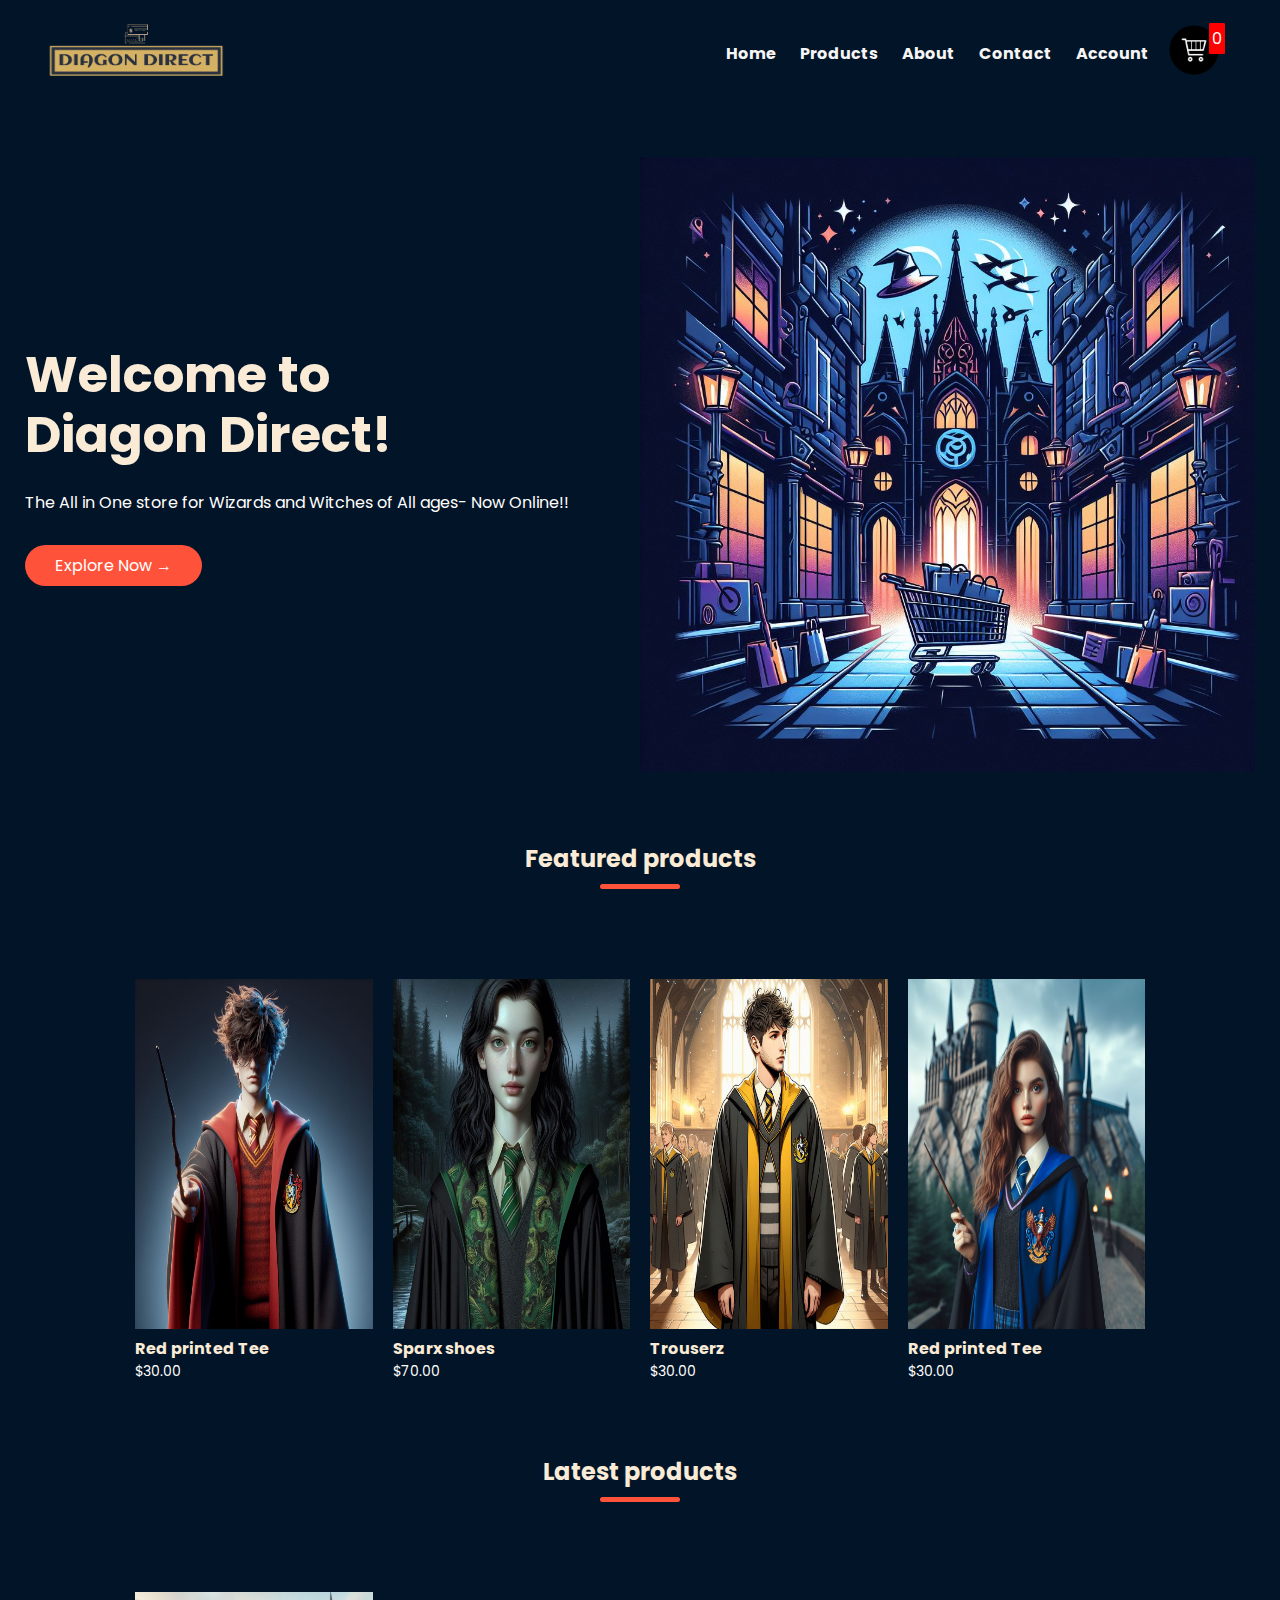
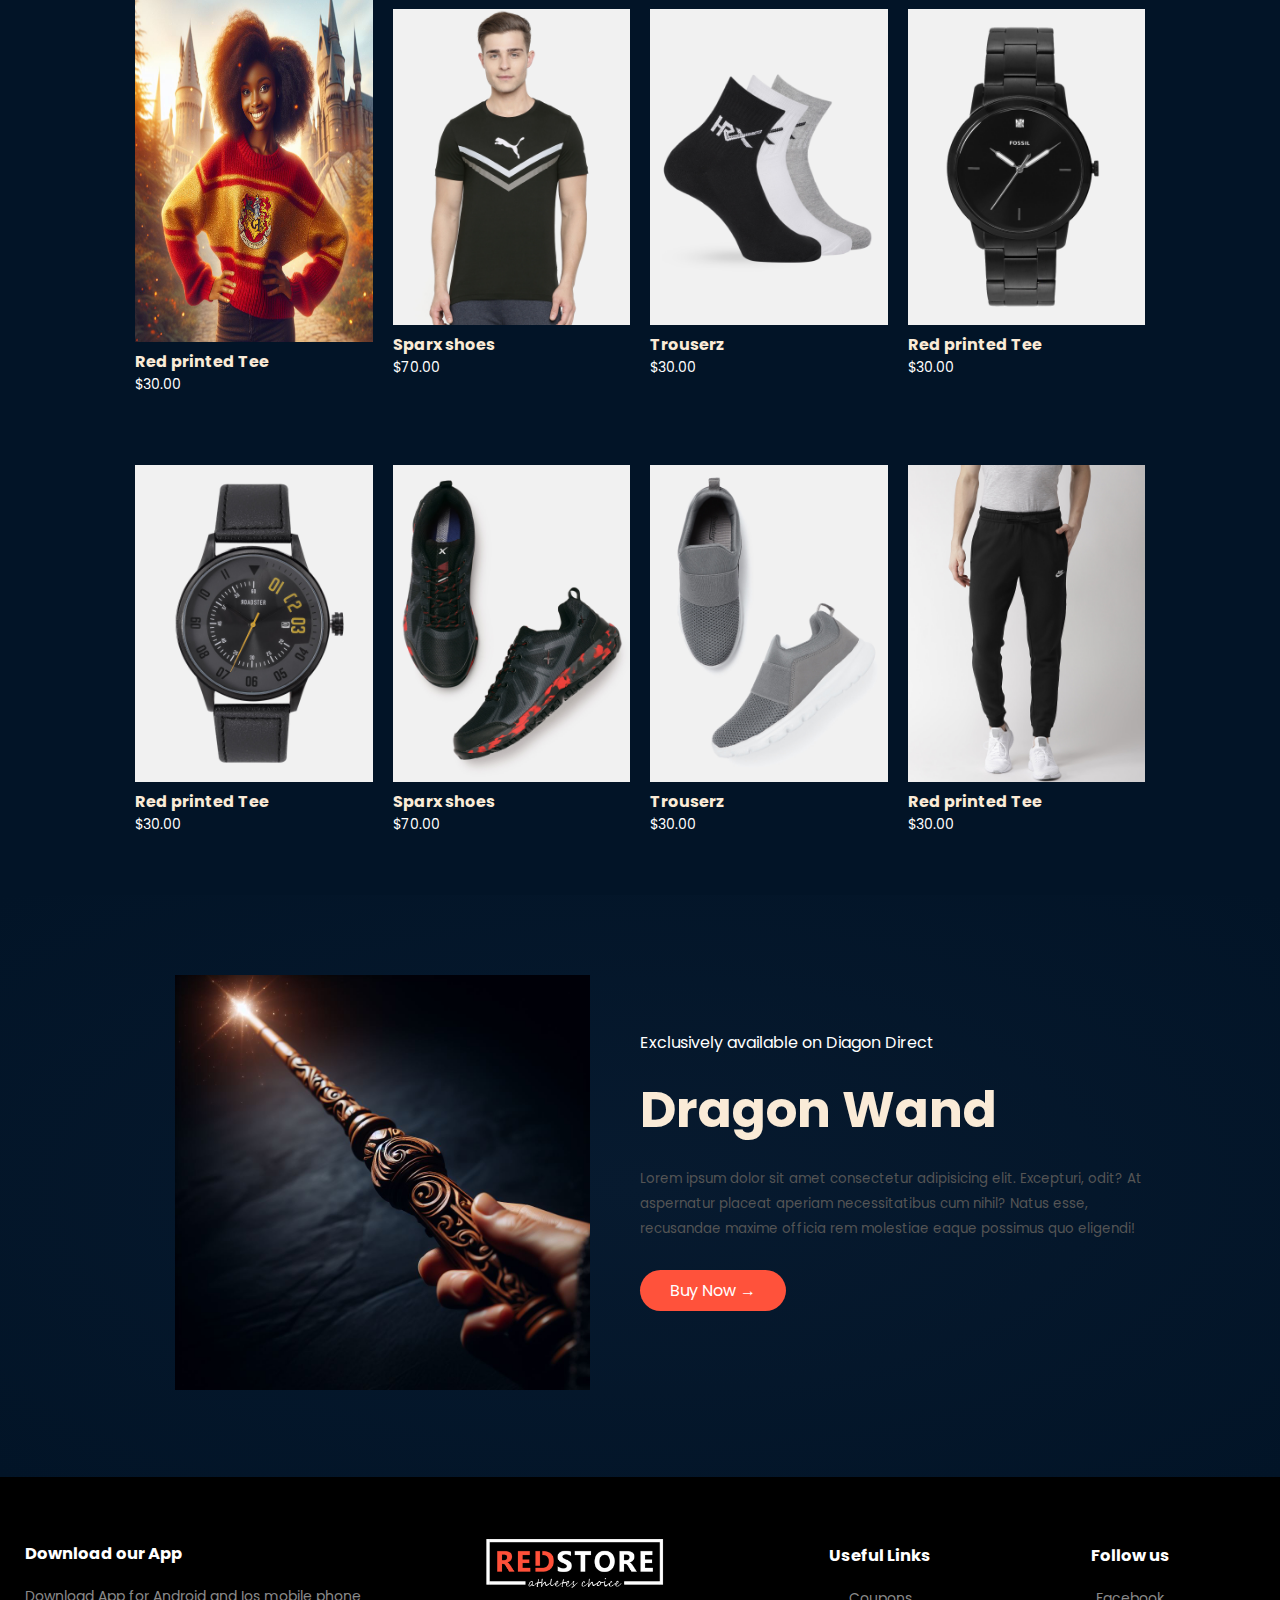
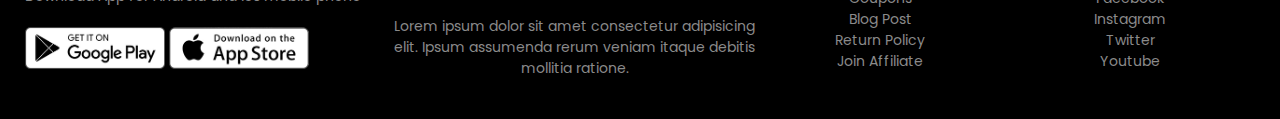
<file: index.html>
<!DOCTYPE html>
<html lang="en">
<head>
    <meta charset="UTF-8">
    <meta name="viewport" content="width=device-width, initial-scale=1.0">
    <title>Ecommerce website Designt</title>
    <link rel="stylesheet" href="style.css">
    <link rel="preconnect" href="https://fonts.googleapis.com">
    <link rel="preconnect" href="https://fonts.gstatic.com" crossorigin>
    <link href="https://fonts.googleapis.com/css2?family=Poppins:wght@300;400;500;600;700&display=swap" rel="stylesheet">
    <link rel="stylesheet" href="https://cdnjs.cloudflare.com/ajax/libs/font-awesome/6.5.1/css/all.min.css" integrity="sha512-DTOQO9RWCH3ppGqcWaEA1BIZOC6xxalwEsw9c2QQeAIftl+Vegovlnee1c9QX4TctnWMn13TZye+giMm8e2LwA==" crossorigin="anonymous" referrerpolicy="no-referrer" />
</head>
<body>
    <div class="header">
        <div class="container">
            <div class="navbar">
                <div class="logo">
                    <a href="index.html"><img src="logo-color.png" alt="" width="180px" height="60px"></a>
                </div>
                <nav>
                    <ul id="MenuItems" class="opener">
                        <li><a href="index.html">Home</a></li>
                        <li><a href="products.html">Products</a></li>
                        <li><a href="About">About</a></li>
                        <li><a href="Contact">Contact</a></li>
                        <li><a href="account.html">Account</a></li>
                    </ul>
                </nav>
                <a href="cart.html"><div class="cart"><img src="cart.png" width="50px" height="50px"></div></a>
                <div id="cartAmount" class="cartAmount">0</div>
                <img src="menu.png" class="menu-icon" onclick="menutoggle()">
            </div>
            <div class="row">
                <div class="col-2">
                     <h1>Welcome to<br>Diagon Direct!</h1>
                     <p>The All in One store for Wizards and Witches of All ages- Now Online!!</p>
                     <a href="products.html" class="button">Explore Now &#8594;</a>
                </div>
                <div class="col-2">
                    <img src="1.jpeg" >
                </div>
            </div>
        </div>
    </div>
     
    <!--featured categories-->
      <!--<div class="categories">
        <div class="small-container">
            <div class="row">
                <div class="col3">
                    <img src="category-1.jpg" alt="">
                </div>
                <div class="col3">
                    <img src="category-2.jpg" alt="">
                </div>
                <div class="col3">
                    <img src="category-3.jpg" alt="">
                </div>
            </div>
        </div>
      </div>-->
    
      <!--Featured products -->
      <div class="featured">
        <div class="small-container">
            <div class="title">
                <h2>Featured products</h2>
            </div>
            <div class="row">
                <div class="col4">
                    <img src="product-1.jpeg" alt="" height="350px">
                    <h4>Red printed Tee</h4>
                    <div class="rating">
                        <i class="fa-solid fa-star"></i>
                        <i class="fa-solid fa-star"></i>
                        <i class="fa-solid fa-star"></i>
                        <i class="fa-solid fa-star"></i>
                        <i class="fa-regular fa-star"></i>
                    </div>
                    <p>$30.00</p>
                </div>
                <div class="col4">
                    <img src="product-2.jpeg" alt="" height="350px">
                    <h4>Sparx shoes</h4>
                    <div class="rating">
                        <i class="fa-solid fa-star"></i>
                        <i class="fa-solid fa-star"></i>
                        <i class="fa-solid fa-star"></i>
                        <i class="fa-solid fa-star"></i>
                        <i class="fa-regular fa-star"></i>
                    </div>
                    <p>$70.00</p>
                </div>
                <div class="col4">
                    <img src="product-3.jpeg" alt="" height="350px">
                    <h4>Trouserz</h4>
                    <div class="rating">
                        <i class="fa-solid fa-star"></i>
                        <i class="fa-solid fa-star"></i>
                        <i class="fa-solid fa-star"></i>
                        <i class="fa-solid fa-star"></i>
                        <i class="fa-regular fa-star"></i>
                    </div>
                    <p>$30.00</p>
                </div>
                <div class="col4">
                    <img src="product-4.jpeg" height="350px">
                    <h4>Red printed Tee</h4>
                    <div class="rating">
                        <i class="fa-solid fa-star"></i>
                        <i class="fa-solid fa-star"></i>
                        <i class="fa-solid fa-star"></i>
                        <i class="fa-solid fa-star"></i>
                        <i class="fa-regular fa-star"></i>
                    </div>
                    <p>$30.00</p>
                </div>
            </div>
            <!--Latest products-->
            <div class="title">
                <h2>Latest products</h2>
            </div>
            <div class="row">
                <div class="col4">
                    <img src="product-5.jpeg" alt="" height="350px">
                    <h4>Red printed Tee</h4>
                    <div class="rating">
                        <i class="fa-solid fa-star"></i>
                        <i class="fa-solid fa-star"></i>
                        <i class="fa-solid fa-star"></i>
                        <i class="fa-solid fa-star"></i>
                        <i class="fa-regular fa-star"></i>
                    </div>
                    <p>$30.00</p>
                </div>
                <div class="col4">
                    <img src="product-6.jpg" alt="">
                    <h4>Sparx shoes</h4>
                    <div class="rating">
                        <i class="fa-solid fa-star"></i>
                        <i class="fa-solid fa-star"></i>
                        <i class="fa-solid fa-star"></i>
                        <i class="fa-solid fa-star"></i>
                        <i class="fa-regular fa-star"></i>
                    </div>
                    <p>$70.00</p>
                </div>
                <div class="col4">
                    <img src="product-7.jpg" alt="">
                    <h4>Trouserz</h4>
                    <div class="rating">
                        <i class="fa-solid fa-star"></i>
                        <i class="fa-solid fa-star"></i>
                        <i class="fa-solid fa-star"></i>
                        <i class="fa-solid fa-star"></i>
                        <i class="fa-regular fa-star"></i>
                    </div>
                    <p>$30.00</p>
                </div>
                <div class="col4">
                    <img src="product-8.jpg">
                    <h4>Red printed Tee</h4>
                    <div class="rating">
                        <i class="fa-solid fa-star"></i>
                        <i class="fa-solid fa-star"></i>
                        <i class="fa-solid fa-star"></i>
                        <i class="fa-solid fa-star"></i>
                        <i class="fa-regular fa-star"></i>
                    </div>
                    <p>$30.00</p>
                </div>
            </div>
            <div class="row">
                <div class="col4">
                    <img src="product-9.jpg" alt="">
                    <h4>Red printed Tee</h4>
                    <div class="rating">
                        <i class="fa-solid fa-star"></i>
                        <i class="fa-solid fa-star"></i>
                        <i class="fa-solid fa-star"></i>
                        <i class="fa-solid fa-star"></i>
                        <i class="fa-regular fa-star"></i>
                    </div>
                    <p>$30.00</p>
                </div>
                <div class="col4">
                    <img src="product-10.jpg" alt="">
                    <h4>Sparx shoes</h4>
                    <div class="rating">
                        <i class="fa-solid fa-star"></i>
                        <i class="fa-solid fa-star"></i>
                        <i class="fa-solid fa-star"></i>
                        <i class="fa-solid fa-star"></i>
                        <i class="fa-regular fa-star"></i>
                    </div>
                    <p>$70.00</p>
                </div>
                <div class="col4">
                    <img src="product-11.jpg" alt="">
                    <h4>Trouserz</h4>
                    <div class="rating">
                        <i class="fa-solid fa-star"></i>
                        <i class="fa-solid fa-star"></i>
                        <i class="fa-solid fa-star"></i>
                        <i class="fa-solid fa-star"></i>
                        <i class="fa-regular fa-star"></i>
                    </div>
                    <p>$30.00</p>
                </div>
                <div class="col4">
                    <img src="product-12.jpg">
                    <h4>Red printed Tee</h4>
                    <div class="rating">
                        <i class="fa-solid fa-star"></i>
                        <i class="fa-solid fa-star"></i>
                        <i class="fa-solid fa-star"></i>
                        <i class="fa-solid fa-star"></i>
                        <i class="fa-regular fa-star"></i>
                    </div>
                    <p>$30.00</p>
                </div>
            </div>
          </div>
      </div>
      

      <!--offer-->
      <div class="offer">
        <div class="small-container">
            <div class="row">
                <div class="col-2">
                    <img src="featured-product.jpeg" alt="" class="offer-img">
                </div>
                <div class="col-2">
                    <p>Exclusively available on Diagon Direct</p>
                    <h1>Dragon Wand</h1>
                    <small>Lorem ipsum dolor sit amet consectetur adipisicing elit. Excepturi, odit? At aspernatur placeat aperiam necessitatibus cum nihil? Natus esse, recusandae maxime officia rem molestiae eaque possimus quo eligendi!</small>
                    <a href="" class="button">Buy Now &#8594;</a>
                </div>

            </div>
        </div>
      </div>

<!--Testimonials

<div class="testimonial">
    <div class="small-container">
        <div class="row">
            <div class="col3">
                <i class="fa-solid fa-quote-left"></i>
                <p>Lorem ipsum dolor sit amet consectetur adipisicing elit. Numquam quae sint dolore rerum commodi iusto, sapiente ratione maxime doloribus enim illo incidunt.</p>
                <div class="rating">
                    <i class="fa-solid fa-star"></i>
                    <i class="fa-solid fa-star"></i>
                    <i class="fa-solid fa-star"></i>
                    <i class="fa-solid fa-star"></i>
                    <i class="fa-regular fa-star"></i>
                </div>
                <img src="user-1.png" alt="">
                <h3>Sean Parker</h3>
            </div>
            

            <div class="col3">
                <i class="fa-solid fa-quote-left"></i>
                <p>Lorem ipsum dolor sit amet consectetur adipisicing elit. Numquam quae sint dolore rerum commodi iusto, sapiente ratione maxime doloribus enim illo incidunt.</p>
                <div class="rating">
                <i class="fa-solid fa-star"></i>
                <i class="fa-solid fa-star"></i>
                <i class="fa-solid fa-star"></i>
                <i class="fa-solid fa-star"></i>
                <i class="fa-regular fa-star"></i>
            </div>
            <img src="user-2.png" alt="">
            <h3>Sean Parker</h3>
            </div>
            

            <div class="col3">
                <i class="fa-solid fa-quote-left"></i>
                <p>Lorem ipsum dolor sit amet consectetur adipisicing elit. Numquam quae sint dolore rerum commodi iusto, sapiente ratione maxime doloribus enim illo incidunt.</p>
                <div class="rating">
                    <i class="fa-solid fa-star"></i>
                    <i class="fa-solid fa-star"></i>
                    <i class="fa-solid fa-star"></i>
                    <i class="fa-solid fa-star"></i>
                    <i class="fa-regular fa-star"></i>
                </div>
                <img src="user-3.png" alt="">
                <h3>Sean Parker</h3>
            </div>
            
        </div>
    </div>
  </div>

-->
      
      <!--Website Footer-->
      <div class="footer">
        <div class="container">
            <div class="row">
                <div class="footer-col-1">
                    <h3>Download our App</h3>
                    <p>Download App for Android and Ios mobile phone</p>
                    <div class="app-logo">
                        <img src="play-store.png" alt="">
                        <img src="app-store.png" alt="">
                    </div>
                </div>
                <div class="footer-col-2">
                    <img src="logo-white.png" alt="">
                    <p>Lorem ipsum dolor sit amet consectetur adipisicing elit. Ipsum assumenda rerum veniam itaque debitis mollitia ratione.</p>
                </div>
                <div class="footer-col-3">
                    <h3>Useful Links</h3>
                    <ul>
                        <li>Coupons</li>
                        <li>Blog Post</li>
                        <li>Return Policy</li>
                        <li>Join Affiliate</li>
                    </ul>
                </div>
                <div class="footer-col-4">
                    <h3>Follow us</h3>
                    <ul>
                        <li>Facebook</li>
                        <li>Instagram</li>
                        <li>Twitter</li>
                        <li>Youtube</li>
                    </ul>
                </div>
            </div>
        </div>
      </div>


      <!--Js for toggle menu-->
      <script>
        var MenuItems=document.getElementById("MenuItems");

        MenuItems.style.maxHeight ="0px";

        function menutoggle(){
            if( MenuItems.style.maxHeight =="0px")
            {
                MenuItems.style.maxHeight ="200px";
            }
            else{
                MenuItems.style.maxHeight ="0px";
            }
        }
      </script>
</body>
</html>
</file>
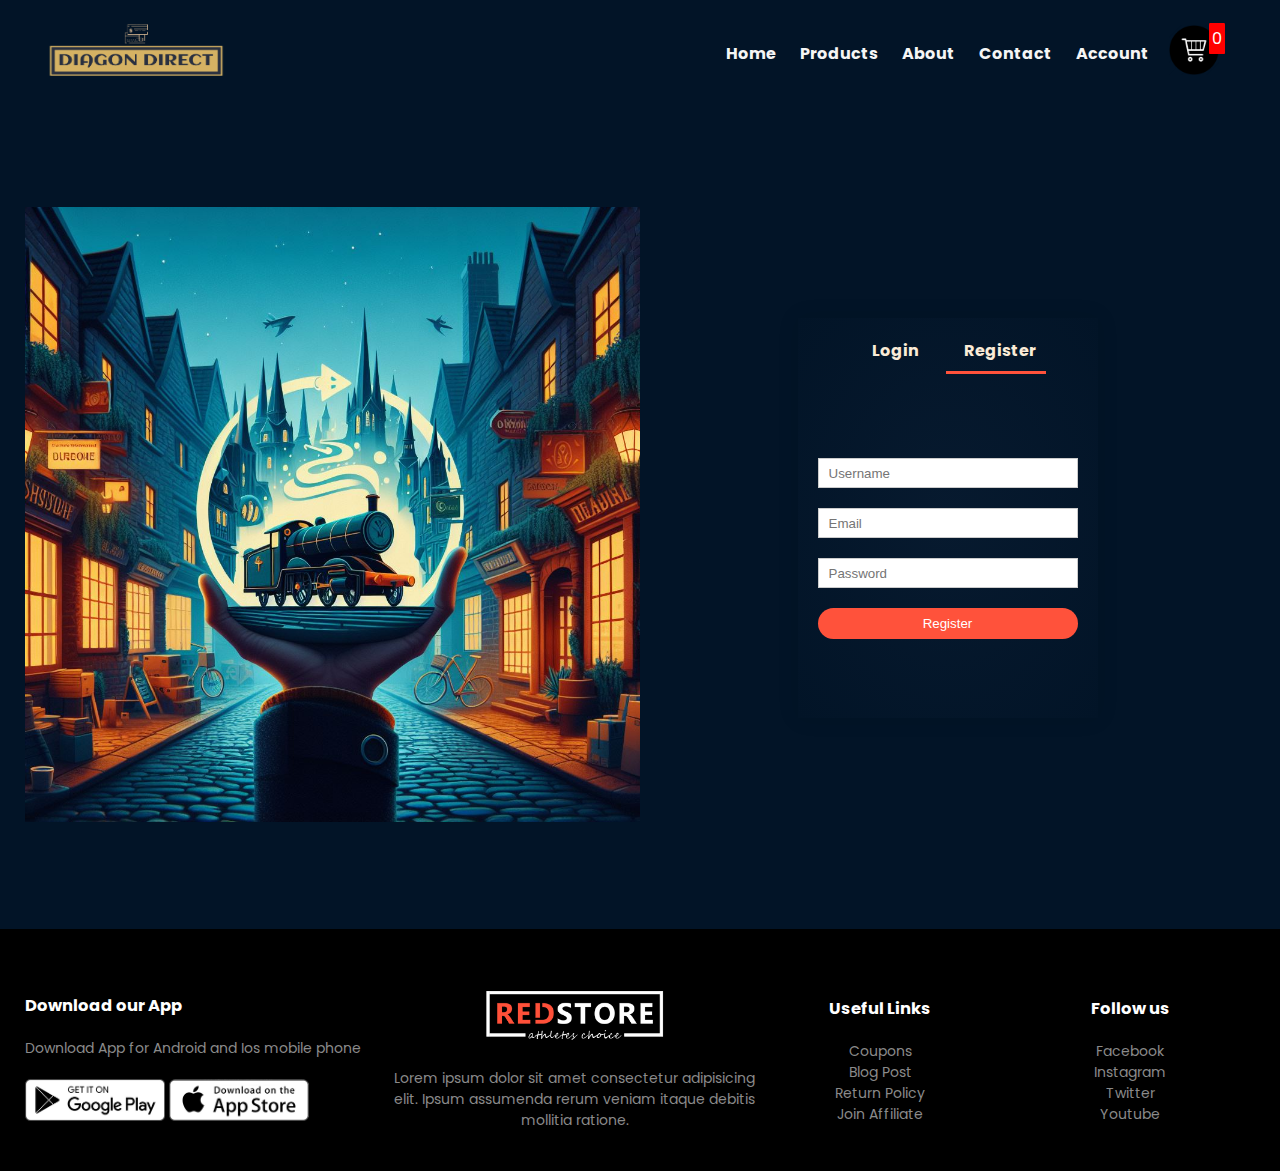
<file: account.html>
<!DOCTYPE html>
<html lang="en">
<head>
    <meta charset="UTF-8">
    <meta name="viewport" content="width=device-width, initial-scale=1.0">
    <title>All products</title>
    <link rel="stylesheet" href="style.css">
    <link rel="preconnect" href="https://fonts.googleapis.com">
    <link rel="preconnect" href="https://fonts.gstatic.com" crossorigin>
    <link href="https://fonts.googleapis.com/css2?family=Poppins:wght@300;400;500;600;700&display=swap" rel="stylesheet">
    <link rel="stylesheet" href="https://cdnjs.cloudflare.com/ajax/libs/font-awesome/6.5.1/css/all.min.css" integrity="sha512-DTOQO9RWCH3ppGqcWaEA1BIZOC6xxalwEsw9c2QQeAIftl+Vegovlnee1c9QX4TctnWMn13TZye+giMm8e2LwA==" crossorigin="anonymous" referrerpolicy="no-referrer" />
</head>
<body>
        <div class="container">
            <div class="navbar">
                <div class="logo">
                    <a href="index.html"><img src="logo-color.png" alt="" width="180px" height="60px"></a>
                </div>
                <nav>
                    <ul id="MenuItems" class="opener">
                        <li><a href="index.html">Home</a></li>
                        <li><a href="products.html">Products</a></li>
                        <li><a href="About">About</a></li>
                        <li><a href="Contact">Contact</a></li>
                        <li><a href="account.html">Account</a></li>
                    </ul>
                </nav>
                <a href="cart.html"><div class="cart"><img src="cart.png" width="50px" height="50px"></div></a>
                <div id="cartAmount" class="cartAmount">0</div>
                <img src="menu.png" class="menu-icon" onclick="menutoggle()">
            </div>
            
        </div>


        <!--account page-->
    <div class="account-page">
        <div class="container">
            <div class="row">
                <div class="col-2">
                    <img src="2.jpeg" alt="" width="100%">
                </div>
                <div class="col-2">
                    <div class="form-container">
                        <div class="form-button">
                            <span onclick="login()">Login</span>
                            <span onclick="register()">Register</span>
                            <hr id="indicator">
                        </div>
                        <form id="LoginForm">
                            <input type="text" placeholder="Username">
                            
                            <input type="password" placeholder="Password">
                            <button type="submit" class="button">Login</button>
                        </form>
    
                        <form id="RegForm">
                            <input type="text" placeholder="Username">
                            <input type="email" placeholder="Email">
                            <input type="password" placeholder="Password">
                            <button type="submit" class="button">Register</button>
                        </form>
                    </div>
                </div>
            </div>
        </div>
        
    </div>

   
      <!--Website Footer-->
      <div class="footer">
        <div class="container">
            <div class="row">
                <div class="footer-col-1">
                    <h3>Download our App</h3>
                    <p>Download App for Android and Ios mobile phone</p>
                    <div class="app-logo">
                        <img src="play-store.png" alt="">
                        <img src="app-store.png" alt="">
                    </div>
                </div>
                <div class="footer-col-2">
                    <img src="logo-white.png" alt="">
                    <p>Lorem ipsum dolor sit amet consectetur adipisicing elit. Ipsum assumenda rerum veniam itaque debitis mollitia ratione.</p>
                </div>
                <div class="footer-col-3">
                    <h3>Useful Links</h3>
                    <ul>
                        <li>Coupons</li>
                        <li>Blog Post</li>
                        <li>Return Policy</li>
                        <li>Join Affiliate</li>
                    </ul>
                </div>
                <div class="footer-col-4">
                    <h3>Follow us</h3>
                    <ul>
                        <li>Facebook</li>
                        <li>Instagram</li>
                        <li>Twitter</li>
                        <li>Youtube</li>
                    </ul>
                </div>
            </div>
        </div>
      </div>

   
      <!--Js for toggle menu-->
      <script>
        var MenuItems=document.getElementById("MenuItems");

        MenuItems.style.maxHeight ="0px";

        function menutoggle(){
            if( MenuItems.style.maxHeight =="0px")
            {
                MenuItems.style.maxHeight ="200px";
            }
            else{
                MenuItems.style.maxHeight ="0px";
            }
        }
      </script>

      <!--js for login form-->
      <script>
        var LoginForm=document.getElementById("LoginForm");
        var RegForm=document.getElementById("RegForm");
        var indicator=document.getElementById("indicator");
        function register(){
            RegForm.style.transform="translateX(0px)";
            LoginForm.style.transform="translateX(0px)";
            indicator.style.transform="translateX(100px)";
        }
        function login(){
            RegForm.style.transform="translateX(300px)";
            LoginForm.style.transform="translateX(300px)";
            indicator.style.transform="translateX(0px)";
        }

      </script>
      
</body>
</html>
</file>
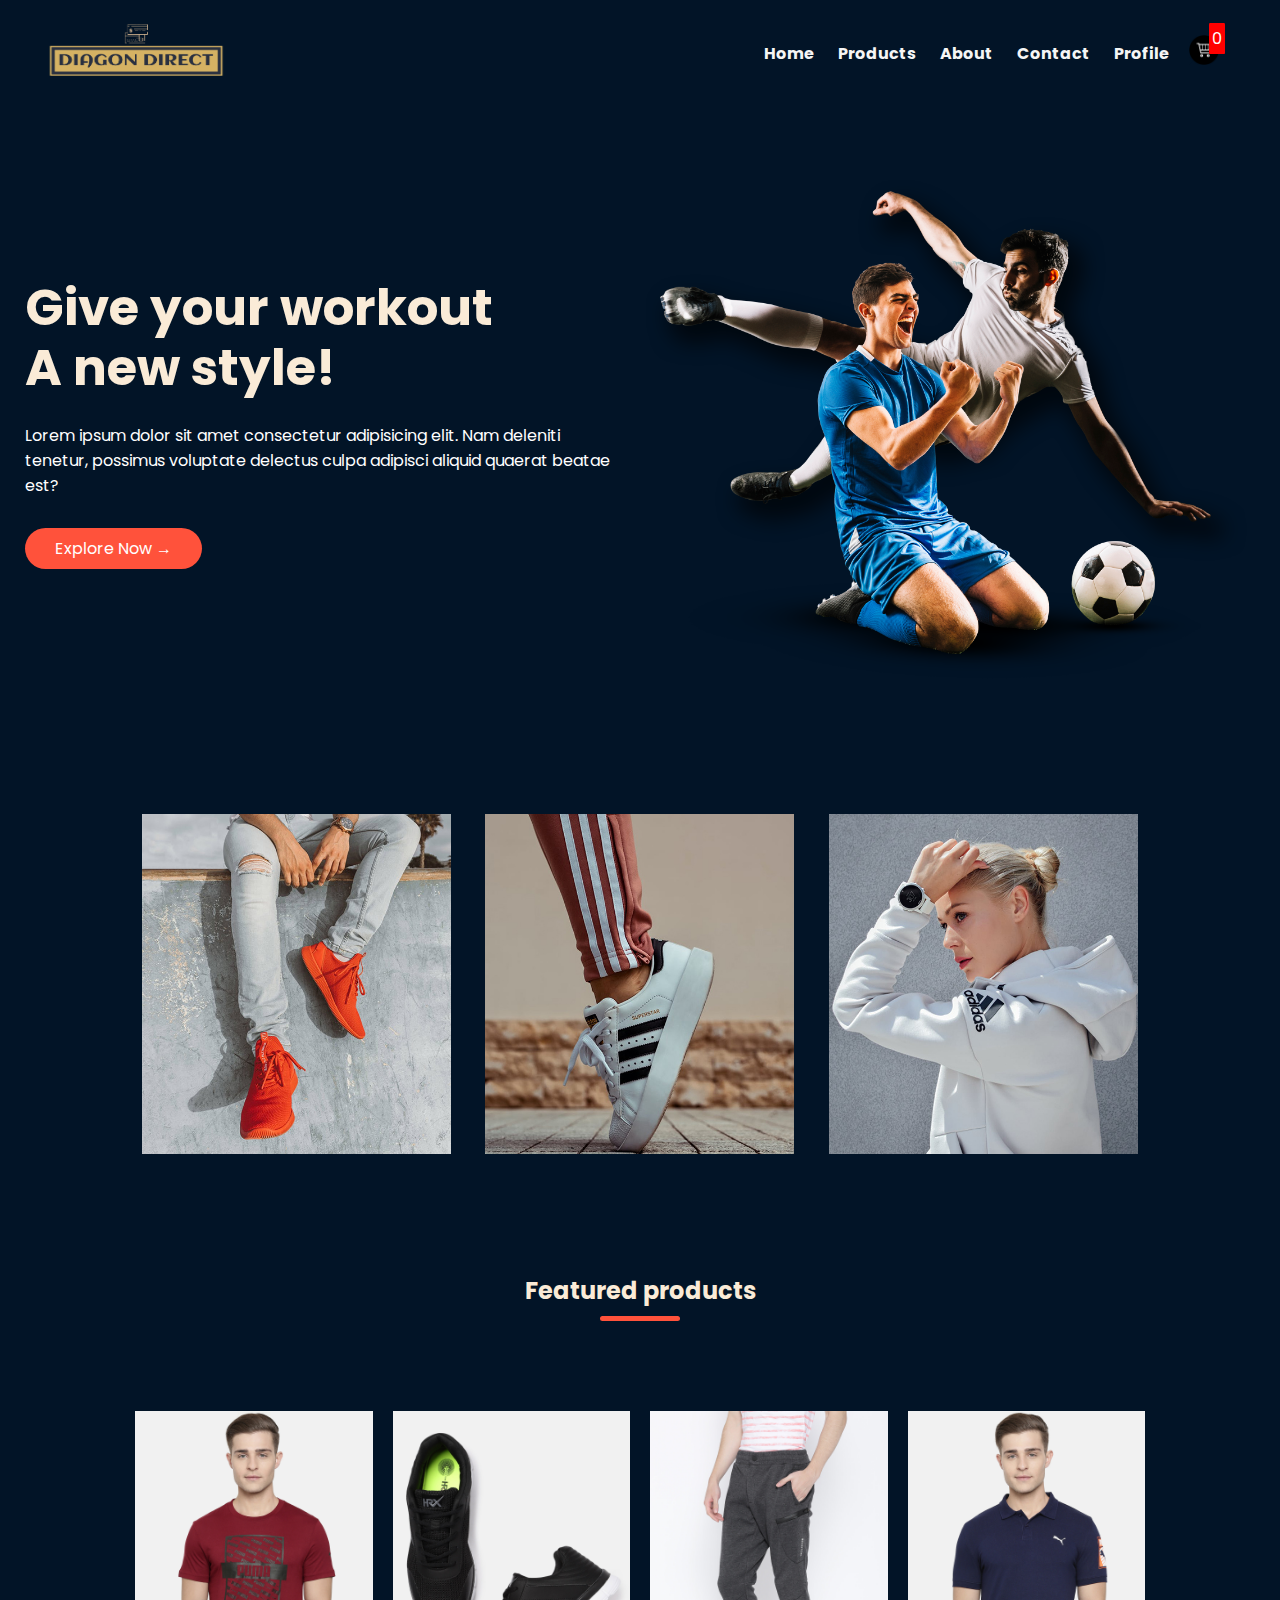
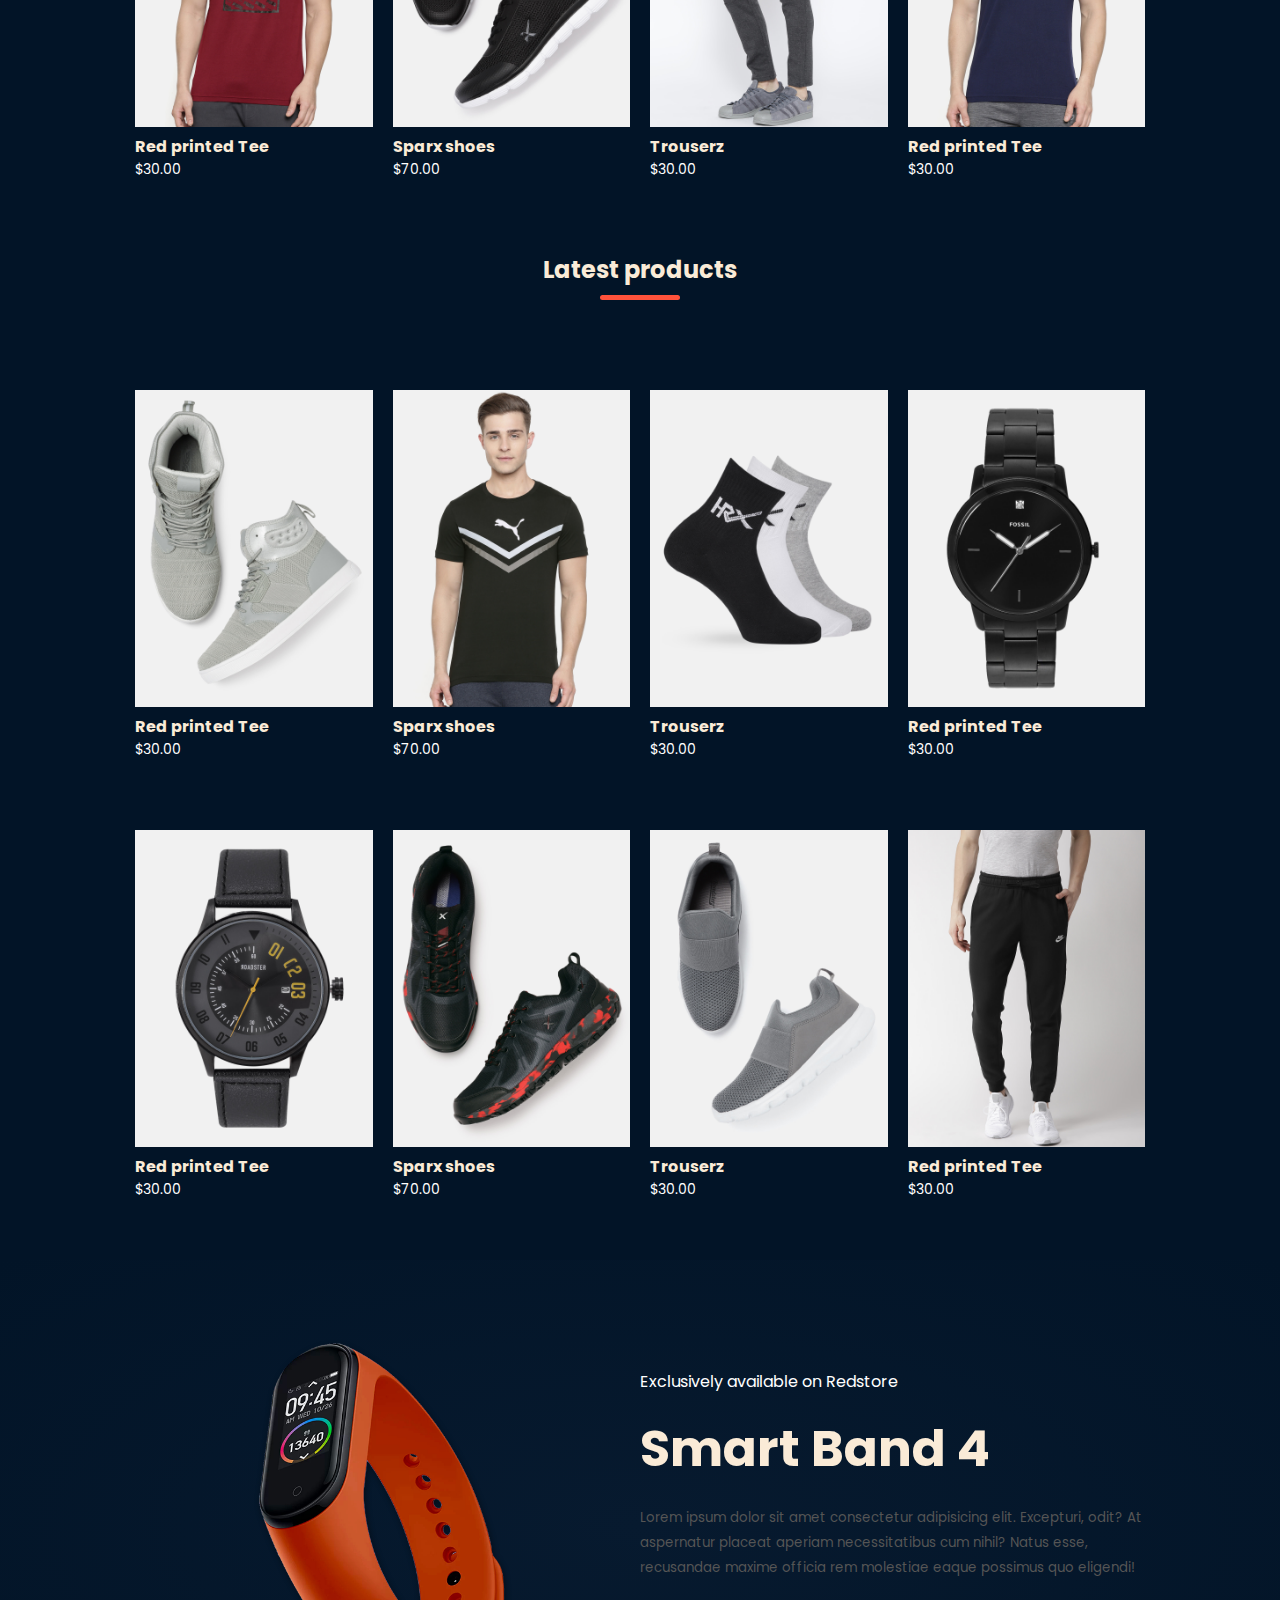
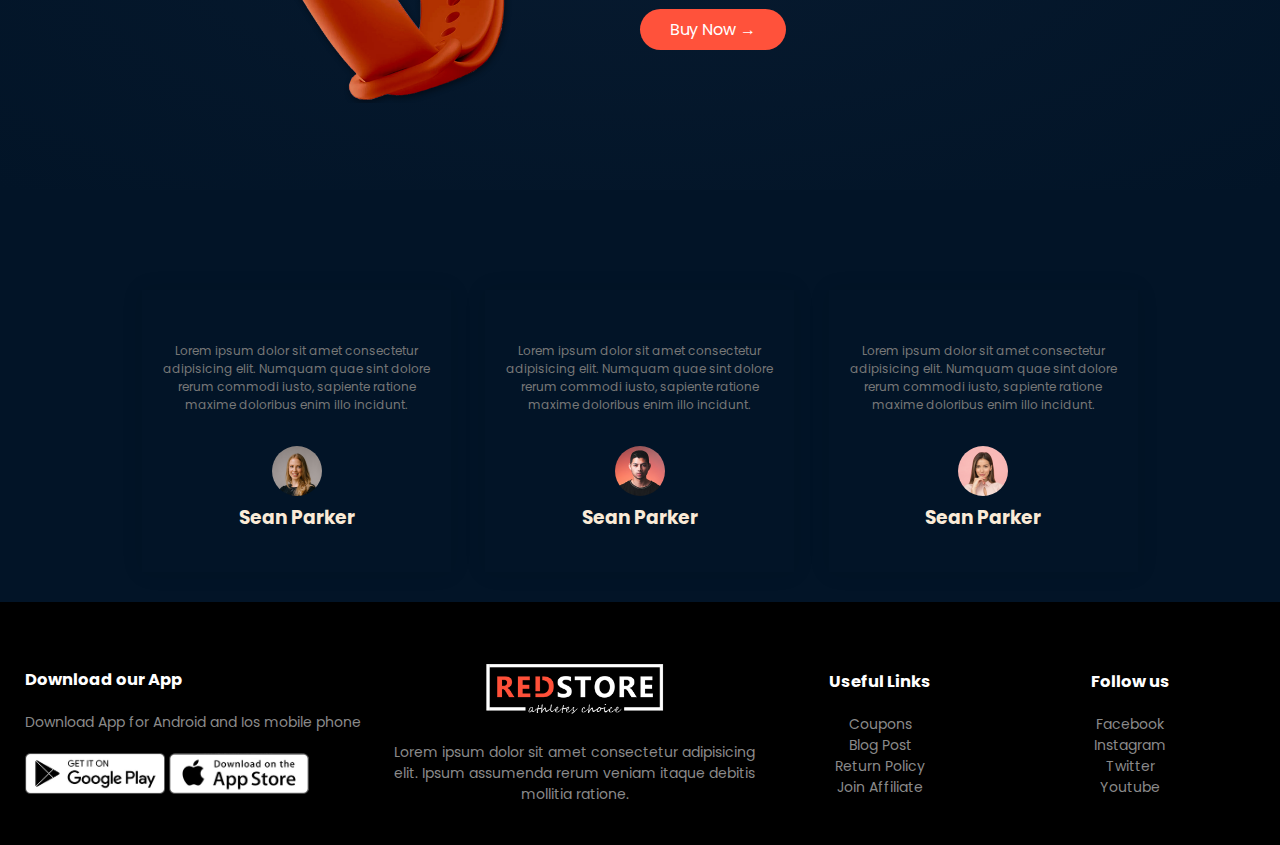
<file: new_index.html>
<!DOCTYPE html>
<html lang="en">
<head>
    <meta charset="UTF-8">
    <meta name="viewport" content="width=device-width, initial-scale=1.0">
    <title>Ecommerce website Designt</title>
    <link rel="stylesheet" href="style.css">
    <link rel="preconnect" href="https://fonts.googleapis.com">
    <link rel="preconnect" href="https://fonts.gstatic.com" crossorigin>
    <link href="https://fonts.googleapis.com/css2?family=Poppins:wght@300;400;500;600;700&display=swap" rel="stylesheet">
    <link rel="stylesheet" href="https://cdnjs.cloudflare.com/ajax/libs/font-awesome/6.5.1/css/all.min.css" integrity="sha512-DTOQO9RWCH3ppGqcWaEA1BIZOC6xxalwEsw9c2QQeAIftl+Vegovlnee1c9QX4TctnWMn13TZye+giMm8e2LwA==" crossorigin="anonymous" referrerpolicy="no-referrer" />
</head>
<body>
    <div class="header">
        <div class="container">
            <div class="navbar">
                <div class="logo">
                    <a href="index.html"><img src="logo-color.png" alt="" width="180px" height="60px"></a>
                </div>
                <nav>
                    <ul id="MenuItems">
                        <li><a href="index.html">Home</a></li>
                        <li><a href="products.html">Products</a></li>
                        <li><a href="About">About</a></li>
                        <li><a href="Contact">Contact</a></li>
                        <li><a href="profile.html">Profile</a></li>
                    </ul>
                </nav>
                <a href="cart.html"><div class="cart"><img src="cart.png" width="30px" height="30px"></div></a>
                <div id="cartAmount" class="cartAmount">0</div>
                <img src="menu.png" class="menu-icon" onclick="menutoggle()">
            </div>
            <div class="row">
                <div class="col-2">
                     <h1>Give your workout<br>A new style!</h1>
                     <p>Lorem ipsum dolor sit amet consectetur adipisicing elit. Nam deleniti<br>tenetur, possimus voluptate delectus culpa adipisci aliquid quaerat beatae est?</p>
                     <a href="" class="button">Explore Now &#8594;</a>
                </div>
                <div class="col-2">
                    <img src="image1.png" >
                </div>
            </div>
        </div>
    </div>
     
    <!--featured categories-->
      <div class="categories">
        <div class="small-container">
            <div class="row">
                <div class="col3">
                    <img src="category-1.jpg" alt="">
                </div>
                <div class="col3">
                    <img src="category-2.jpg" alt="">
                </div>
                <div class="col3">
                    <img src="category-3.jpg" alt="">
                </div>
            </div>
        </div>
      </div>
    
      <!--Featured products -->
      <div class="small-container">
        <div class="title">
            <h2>Featured products</h2>
        </div>
        <div class="row">
            <div class="col4">
                <img src="product-1.jpg" alt="">
                <h4>Red printed Tee</h4>
                <div class="rating">
                    <i class="fa-solid fa-star"></i>
                    <i class="fa-solid fa-star"></i>
                    <i class="fa-solid fa-star"></i>
                    <i class="fa-solid fa-star"></i>
                    <i class="fa-regular fa-star"></i>
                </div>
                <p>$30.00</p>
            </div>
            <div class="col4">
                <img src="product-2.jpg" alt="">
                <h4>Sparx shoes</h4>
                <div class="rating">
                    <i class="fa-solid fa-star"></i>
                    <i class="fa-solid fa-star"></i>
                    <i class="fa-solid fa-star"></i>
                    <i class="fa-solid fa-star"></i>
                    <i class="fa-regular fa-star"></i>
                </div>
                <p>$70.00</p>
            </div>
            <div class="col4">
                <img src="product-3.jpg" alt="">
                <h4>Trouserz</h4>
                <div class="rating">
                    <i class="fa-solid fa-star"></i>
                    <i class="fa-solid fa-star"></i>
                    <i class="fa-solid fa-star"></i>
                    <i class="fa-solid fa-star"></i>
                    <i class="fa-regular fa-star"></i>
                </div>
                <p>$30.00</p>
            </div>
            <div class="col4">
                <img src="product-4.jpg">
                <h4>Red printed Tee</h4>
                <div class="rating">
                    <i class="fa-solid fa-star"></i>
                    <i class="fa-solid fa-star"></i>
                    <i class="fa-solid fa-star"></i>
                    <i class="fa-solid fa-star"></i>
                    <i class="fa-regular fa-star"></i>
                </div>
                <p>$30.00</p>
            </div>
        </div>
        <!--Latest products-->
        <div class="title">
            <h2>Latest products</h2>
        </div>
        <div class="row">
            <div class="col4">
                <img src="product-5.jpg" alt="">
                <h4>Red printed Tee</h4>
                <div class="rating">
                    <i class="fa-solid fa-star"></i>
                    <i class="fa-solid fa-star"></i>
                    <i class="fa-solid fa-star"></i>
                    <i class="fa-solid fa-star"></i>
                    <i class="fa-regular fa-star"></i>
                </div>
                <p>$30.00</p>
            </div>
            <div class="col4">
                <img src="product-6.jpg" alt="">
                <h4>Sparx shoes</h4>
                <div class="rating">
                    <i class="fa-solid fa-star"></i>
                    <i class="fa-solid fa-star"></i>
                    <i class="fa-solid fa-star"></i>
                    <i class="fa-solid fa-star"></i>
                    <i class="fa-regular fa-star"></i>
                </div>
                <p>$70.00</p>
            </div>
            <div class="col4">
                <img src="product-7.jpg" alt="">
                <h4>Trouserz</h4>
                <div class="rating">
                    <i class="fa-solid fa-star"></i>
                    <i class="fa-solid fa-star"></i>
                    <i class="fa-solid fa-star"></i>
                    <i class="fa-solid fa-star"></i>
                    <i class="fa-regular fa-star"></i>
                </div>
                <p>$30.00</p>
            </div>
            <div class="col4">
                <img src="product-8.jpg">
                <h4>Red printed Tee</h4>
                <div class="rating">
                    <i class="fa-solid fa-star"></i>
                    <i class="fa-solid fa-star"></i>
                    <i class="fa-solid fa-star"></i>
                    <i class="fa-solid fa-star"></i>
                    <i class="fa-regular fa-star"></i>
                </div>
                <p>$30.00</p>
            </div>
        </div>
        <div class="row">
            <div class="col4">
                <img src="product-9.jpg" alt="">
                <h4>Red printed Tee</h4>
                <div class="rating">
                    <i class="fa-solid fa-star"></i>
                    <i class="fa-solid fa-star"></i>
                    <i class="fa-solid fa-star"></i>
                    <i class="fa-solid fa-star"></i>
                    <i class="fa-regular fa-star"></i>
                </div>
                <p>$30.00</p>
            </div>
            <div class="col4">
                <img src="product-10.jpg" alt="">
                <h4>Sparx shoes</h4>
                <div class="rating">
                    <i class="fa-solid fa-star"></i>
                    <i class="fa-solid fa-star"></i>
                    <i class="fa-solid fa-star"></i>
                    <i class="fa-solid fa-star"></i>
                    <i class="fa-regular fa-star"></i>
                </div>
                <p>$70.00</p>
            </div>
            <div class="col4">
                <img src="product-11.jpg" alt="">
                <h4>Trouserz</h4>
                <div class="rating">
                    <i class="fa-solid fa-star"></i>
                    <i class="fa-solid fa-star"></i>
                    <i class="fa-solid fa-star"></i>
                    <i class="fa-solid fa-star"></i>
                    <i class="fa-regular fa-star"></i>
                </div>
                <p>$30.00</p>
            </div>
            <div class="col4">
                <img src="product-12.jpg">
                <h4>Red printed Tee</h4>
                <div class="rating">
                    <i class="fa-solid fa-star"></i>
                    <i class="fa-solid fa-star"></i>
                    <i class="fa-solid fa-star"></i>
                    <i class="fa-solid fa-star"></i>
                    <i class="fa-regular fa-star"></i>
                </div>
                <p>$30.00</p>
            </div>
        </div>
      </div>

      <!--offer-->
      <div class="offer">
        <div class="small-container">
            <div class="row">
                <div class="col-2">
                    <img src="exclusive.png" alt="" class="offer-img">
                </div>
                <div class="col-2">
                    <p>Exclusively available on Redstore</p>
                    <h1>Smart Band 4</h1>
                    <small>Lorem ipsum dolor sit amet consectetur adipisicing elit. Excepturi, odit? At aspernatur placeat aperiam necessitatibus cum nihil? Natus esse, recusandae maxime officia rem molestiae eaque possimus quo eligendi!</small>
                    <a href="" class="button">Buy Now &#8594;</a>
                </div>

            </div>
        </div>
      </div>


      <!--Testimonials-->

      <div class="testimonial">
        <div class="small-container">
            <div class="row">
                <div class="col3">
                    <i class="fa-solid fa-quote-left"></i>
                    <p>Lorem ipsum dolor sit amet consectetur adipisicing elit. Numquam quae sint dolore rerum commodi iusto, sapiente ratione maxime doloribus enim illo incidunt.</p>
                    <div class="rating">
                        <i class="fa-solid fa-star"></i>
                        <i class="fa-solid fa-star"></i>
                        <i class="fa-solid fa-star"></i>
                        <i class="fa-solid fa-star"></i>
                        <i class="fa-regular fa-star"></i>
                    </div>
                    <img src="user-1.png" alt="">
                    <h3>Sean Parker</h3>
                </div>
                

                <div class="col3">
                    <i class="fa-solid fa-quote-left"></i>
                    <p>Lorem ipsum dolor sit amet consectetur adipisicing elit. Numquam quae sint dolore rerum commodi iusto, sapiente ratione maxime doloribus enim illo incidunt.</p>
                    <div class="rating">
                    <i class="fa-solid fa-star"></i>
                    <i class="fa-solid fa-star"></i>
                    <i class="fa-solid fa-star"></i>
                    <i class="fa-solid fa-star"></i>
                    <i class="fa-regular fa-star"></i>
                </div>
                <img src="user-2.png" alt="">
                <h3>Sean Parker</h3>
                </div>
                

                <div class="col3">
                    <i class="fa-solid fa-quote-left"></i>
                    <p>Lorem ipsum dolor sit amet consectetur adipisicing elit. Numquam quae sint dolore rerum commodi iusto, sapiente ratione maxime doloribus enim illo incidunt.</p>
                    <div class="rating">
                        <i class="fa-solid fa-star"></i>
                        <i class="fa-solid fa-star"></i>
                        <i class="fa-solid fa-star"></i>
                        <i class="fa-solid fa-star"></i>
                        <i class="fa-regular fa-star"></i>
                    </div>
                    <img src="user-3.png" alt="">
                    <h3>Sean Parker</h3>
                </div>
                
            </div>
        </div>
      </div>


      <!--Website Footer-->
      <div class="footer">
        <div class="container">
            <div class="row">
                <div class="footer-col-1">
                    <h3>Download our App</h3>
                    <p>Download App for Android and Ios mobile phone</p>
                    <div class="app-logo">
                        <img src="play-store.png" alt="">
                        <img src="app-store.png" alt="">
                    </div>
                </div>
                <div class="footer-col-2">
                    <img src="logo-white.png" alt="">
                    <p>Lorem ipsum dolor sit amet consectetur adipisicing elit. Ipsum assumenda rerum veniam itaque debitis mollitia ratione.</p>
                </div>
                <div class="footer-col-3">
                    <h3>Useful Links</h3>
                    <ul>
                        <li>Coupons</li>
                        <li>Blog Post</li>
                        <li>Return Policy</li>
                        <li>Join Affiliate</li>
                    </ul>
                </div>
                <div class="footer-col-4">
                    <h3>Follow us</h3>
                    <ul>
                        <li>Facebook</li>
                        <li>Instagram</li>
                        <li>Twitter</li>
                        <li>Youtube</li>
                    </ul>
                </div>
            </div>
        </div>
      </div>


      <!--Js for toggle menu-->
      <script>
        var MenuItems=document.getElementById("MenuItems");

        MenuItems.style.maxHeight ="0px";

        function menutoggle(){
            if( MenuItems.style.maxHeight =="0px")
            {
                MenuItems.style.maxHeight ="200px";
            }
            else{
                MenuItems.style.maxHeight ="0px";
            }
        }
      </script>
</body>
</html>
</file>
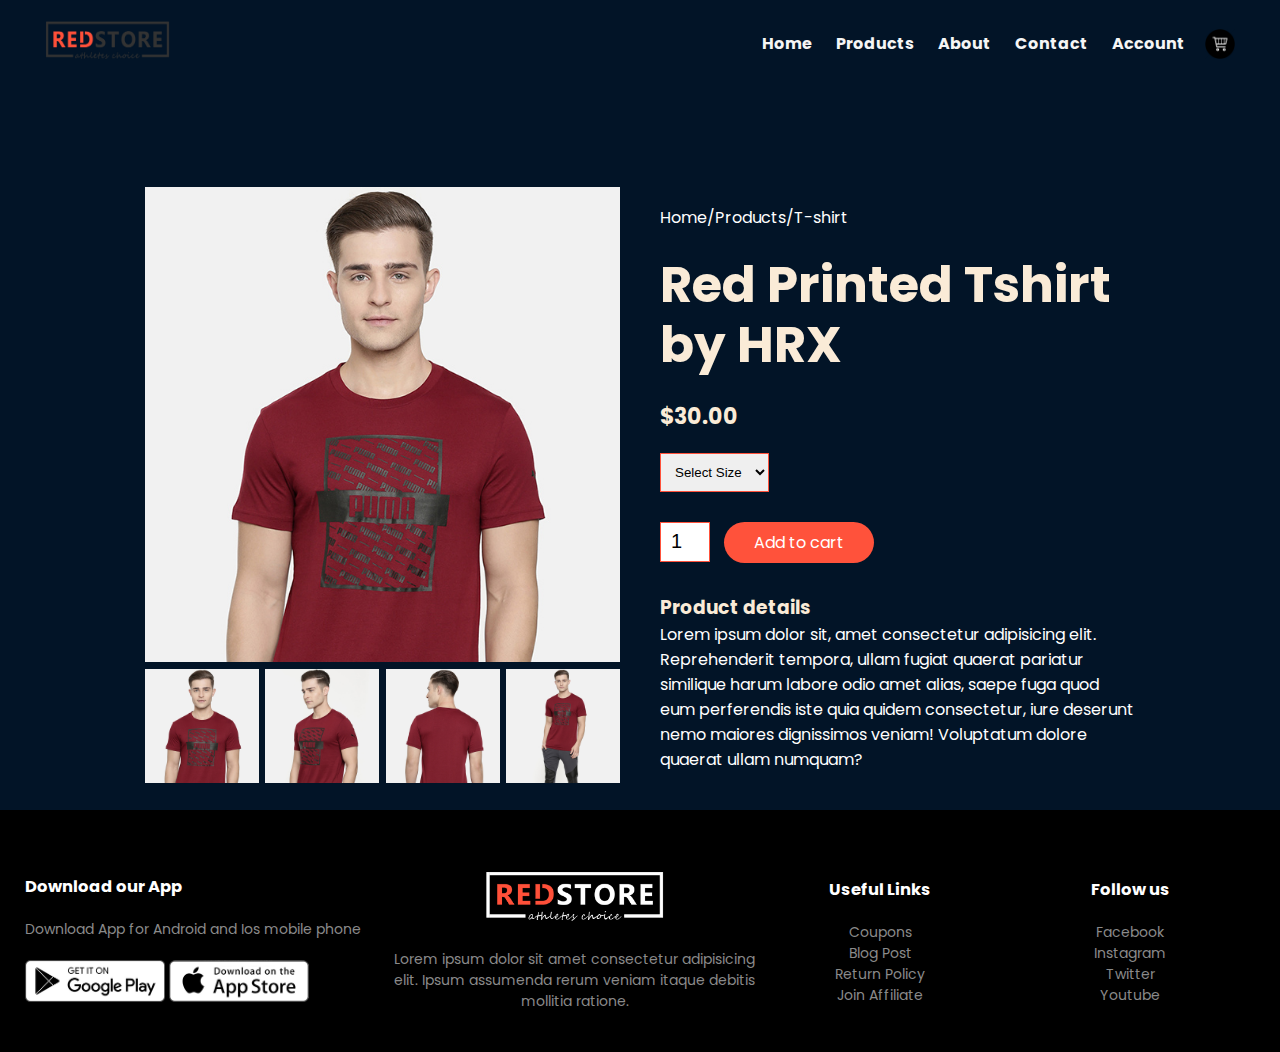
<file: product_details.html>
<!DOCTYPE html>
<html lang="en">
<head>
    <meta charset="UTF-8">
    <meta name="viewport" content="width=device-width, initial-scale=1.0">
    <title>All products</title>
    <link rel="stylesheet" href="style.css">
    <link rel="preconnect" href="https://fonts.googleapis.com">
    <link rel="preconnect" href="https://fonts.gstatic.com" crossorigin>
    <link href="https://fonts.googleapis.com/css2?family=Poppins:wght@300;400;500;600;700&display=swap" rel="stylesheet">
    <link rel="stylesheet" href="https://cdnjs.cloudflare.com/ajax/libs/font-awesome/6.5.1/css/all.min.css" integrity="sha512-DTOQO9RWCH3ppGqcWaEA1BIZOC6xxalwEsw9c2QQeAIftl+Vegovlnee1c9QX4TctnWMn13TZye+giMm8e2LwA==" crossorigin="anonymous" referrerpolicy="no-referrer" />
</head>
<body>
        <div class="container">
            <div class="navbar">
                <div class="logo">
                    <img src="logo.png" alt="" width="125px" height="40px">
                </div>
                <nav>
                    <ul id="MenuItems">
                        <li><a href="index.html">Home</a></li>
                        <li><a href="products.html">Products</a></li>
                        <li><a href="About">About</a></li>
                        <li><a href="Contact">Contact</a></li>
                        <li><a href="account.html">Account</a></li>
                    </ul>
                </nav>
                <img src="cart.png" width="30px" height="30px">
                <img src="menu.png" class="menu-icon" onclick="menutoggle()">
            </div>
            
        </div>
     
    <!--Single product details-->
    <div class="small-container single-product">
        <div class="row">
            <div class="col-2">
                <img src="gallery-1.jpg" alt="" width="100%" id="ProductImg">
                 <div class="small-img-row">
                    <div class="small-img-col">
                        <img src="gallery-1.jpg" alt="" class="small-img">
                    </div>
                    <div class="small-img-col">
                        <img src="gallery-2.jpg" alt="" class="small-img">
                    </div>
                    <div class="small-img-col">
                        <img src="gallery-3.jpg" alt="" class="small-img">
                    </div>
                    <div class="small-img-col">
                        <img src="gallery-4.jpg" alt="" class="small-img">
                    </div>
                    
                 </div>

            </div>
            <div class="col-2">
                <p>Home/Products/T-shirt</p>
                <h1>Red Printed Tshirt by HRX</h1>
                <h4>$30.00</h4>
                <select name="" id="">
                    <option value="">Select Size</option>
                    <option value="">XXL</option>
                    <option value="">XL</option>
                    <option value="">L</option>
                    <option value="">M</option>
                    <option value="">S</option>
                </select>
                <input type="number" value="1">
                <a href="" class="button">Add to cart</a>
                <h3>Product details</h3>
                <p>Lorem ipsum dolor sit, amet consectetur adipisicing elit. Reprehenderit tempora, ullam fugiat quaerat pariatur similique harum labore odio amet alias, saepe fuga quod eum perferendis iste quia quidem consectetur, iure deserunt nemo maiores dignissimos veniam! Voluptatum dolore quaerat ullam numquam?</p>

            </div>
        </div>
    </div>
      
     
      <!--Website Footer-->
      <div class="footer">
        <div class="container">
            <div class="row">
                <div class="footer-col-1">
                    <h3>Download our App</h3>
                    <p>Download App for Android and Ios mobile phone</p>
                    <div class="app-logo">
                        <img src="play-store.png" alt="">
                        <img src="app-store.png" alt="">
                    </div>
                </div>
                <div class="footer-col-2">
                    <img src="logo-white.png" alt="">
                    <p>Lorem ipsum dolor sit amet consectetur adipisicing elit. Ipsum assumenda rerum veniam itaque debitis mollitia ratione.</p>
                </div>
                <div class="footer-col-3">
                    <h3>Useful Links</h3>
                    <ul>
                        <li>Coupons</li>
                        <li>Blog Post</li>
                        <li>Return Policy</li>
                        <li>Join Affiliate</li>
                    </ul>
                </div>
                <div class="footer-col-4">
                    <h3>Follow us</h3>
                    <ul>
                        <li>Facebook</li>
                        <li>Instagram</li>
                        <li>Twitter</li>
                        <li>Youtube</li>
                    </ul>
                </div>
            </div>
        </div>
      </div>


      <!--Js for toggle menu-->
      <script>
        var MenuItems=document.getElementById("MenuItems");

        MenuItems.style.maxHeight ="0px";

        function menutoggle(){
            if( MenuItems.style.maxHeight =="0px")
            {
                MenuItems.style.maxHeight ="200px";
            }
            else{
                MenuItems.style.maxHeight ="0px";
            }
        }
      </script>


      <!--js for product gallery-->
      <script>
        var ProductImg= document.getElementById("ProductImg");
        var SmallImg=document.getElementsByClassName("small-img");
        SmallImg[0].onclick=function(){
            ProductImg.src=SmallImg[0].src;
        }

        SmallImg[1].onclick=function(){
            ProductImg.src=SmallImg[1].src;
        }

        SmallImg[2].onclick=function(){
            ProductImg.src=SmallImg[2].src;
        }

        SmallImg[3].onclick=function(){
            ProductImg.src=SmallImg[3].src;
        }
      </script>
</body>
</html>
</file>
<file: style.css>
*{
    margin: 0;
    padding: 0;
    box-sizing: border-box;
}

body{
    font-family: 'Poppins',sans-serif;
    background-color: #021427;
}
.navbar{
    display: flex;
    align-items: center;
    padding: 20px;
}

h2,h3,h4{
    color: antiquewhite;
}
nav{
    flex: 1;
    text-align: right;
}

nav ul{
    list-style-type: none;
    display: inline-block;
}

nav ul li{
    display: inline-block;
    margin-right: 20px;
    font-size: 1rem;
    font-weight: 700;
}



 a{
    text-decoration: none;
    color: whitesmoke;
}



p{
    color: white;
}

.navbar.cart {
    position: relative;
    background-color: #fff;
    color: #212529;
    font-size: 30px;
    padding: 5px;
    border-radius: 4px;
  }
  
 .navbar .cartAmount {
    position: relative;
    top: -15px;
    right: 10px;
    font-size: 16px;
    background-color: red;
    color: white;
    padding: 3px;
    border-radius: 5%;
  }
.container{
    max-width: 1300px;
    margin: auto;
    padding-left: 25px;
    padding-right: 25px;
}

.row{
    display: flex;
    align-items: center;
    flex-wrap: wrap;
    justify-content: space-around;
}

.col-2{
    flex-basis: 50%;
    min-width: 300px;
}

.col-2 img{
    width: 100%;
    padding: 50px 0;
}

.col-2 h1{
    font-size: 50px;
    line-height: 60px;
    margin: 25px 0;
    color: antiquewhite;
}

.button{
    display: inline-block;
    background: #ff523b;
    color: #fff;
    border-radius: 30px ;
    padding: 8px 30px;
    margin: 30px 0;
    transition: background 0.5s;
}

.button:hover{
     background-color: #563434;
}
.header{
    background: #021427;
}

.categories{
    margin: 70px 0;

}
.col3{
    flex-basis: 30%;
    min-width: 250px;
    margin-bottom: 30px;
}

.col3 img{
    width: 100%;
}

.small-container
{
    max-width: 1080px;
    margin: auto;
    padding-left: 25px;
    padding-right: 25px;
}
.featured{
    background-color: #021427;
}

  
.col4{
    flex-basis: 25%;
    padding: 10px;
    min-width: 200px;
    margin-bottom: 50px;
    transition: transform 0.5s;
}

.col4 img{
    width: 100%;
}

.title{
    text-align: center;
    margin: 0 auto 80px;
    position: relative;
    line-height: 60px;
    color: antiquewhite;
}
.title::after{
    content: '';
    background-color: #ff523b;
    width: 80px;
    height: 5px;
    border-radius: 5px;
    position: absolute;
    bottom: 0;
    left: 50%;
    transform: translateX(-50%);
}

.h4{
    color: white;
    font-weight: normal;
}

.col4 p{
    font-size: 14px;
}

.rating .fa-star{
    color: #ff523b;
}

.col4:hover{
    transform: translateY(-25px);
}

.offer{
    background: radial-gradient(#071a2f,#021427);
    padding: 30px 0;
}

.col-2 .offer-img{
    padding: 50px;
}

small{
    color:#555 ;
}

.testimonial{
    padding-top: 100px;

}

.testimonial .col3{
    text-align: center;
    padding: 40px 20px;
    box-shadow: 0 0 20px 0px rgba(0, 0, 0, 0.1);
    cursor: pointer;
    transition: transform 0.5s;
}
.testimonial .col3 img{
    width: 50px;
    margin-top: 20px;
    border-radius: 50%;
}

.testimonial .col3:hover{
    transform: translateY(-10px);
}

.fa-quote-left{
    font-size: 34px;
    color: #ff523b;
}

.col3 p{
    font-size: 12px;
    margin: 12px 0;
    color: #777;
}

/*footer*/
.footer{
    background: #000;
    color: #8a8a8a;
    font-size: 14px;
    padding: 60px 0 20px;
}

.footer p{
    color: #8a8a8a;
}

.footer h3{
    color: #fff;
    margin-bottom: 20px;
}

.footer-col-1, .footer-col-2, .footer-col-3, .footer-col-4{
     min-width: 250px;
     margin-bottom: 20px;
}

.footer-col-1{
    flex-basis: 30%;

}
.footer-col-2{
    flex: 1;
    text-align: center;
}

.footer-col-2 img{
    width: 180px;
    margin-bottom: 20px;
}

.footer-col-3, .footer-col-4{
    flex-basis: 12%;
    text-align: center;
}

ul{
    list-style-type: none;
}

.app-logo{
    margin-top: 20px;
}

.app-logo img{
    width: 140px;
}


.menu-icon{
    width: 28px;
    margin-left: 20px;
    display: none;
}



/*PRODUCTS PAGE*/


.shop {
    display: grid;
    grid-template-columns: repeat(4, 223px);
    gap: 30px;
    justify-content: center;
    margin-bottom: 50px;
  }
.item{
    border: 2px solid #ff523b;
    border-radius: 4px;


}

/* CSS to center the search bar horizontally */
.search-container {
    display: flex;
    justify-content: center;
    align-items: center;
    margin-bottom: 20px; /* Add margin for spacing */
  }
  
  .search-container input[type="text"] {
    padding: 10px;
    width: 300px; /* Adjust width as needed */
    border-radius: 5px;
    border: 1px solid #ccc;
    font-size: 16px;
    width: 65%;
  }
  
  .search-container input[type="number"] {
    margin-left: 10px;
    margin: 5px;
    padding: 8px;
    border: 1px solid #ccc;
    border-radius: 3px;
    width: 100px; /* Adjust width as needed */
    box-sizing: border-box;
  }
  
  .search-container input[type="number"]:focus {
    outline: none;
  }
.details{
    display: flex;
    flex-direction: column;
    padding: 10px;
    gap: 10px;

}
.price-quantity{
    display: flex;
    flex-direction: row;
    justify-content: space-between;
    align-items: center;

}

.quantity{
    color: #ccc;
}

.buttons{
    display: flex;
    flex-direction: row;
    gap: 8px;
    font-size: 16px;

}

.bi-dash-lg{
    color: red;
}

.bi-plus-lg{
    color: green;
}
.row-2{
    justify-content: space-between;
    margin: 100px auto 50px;
}

select{
    border: 1px solid #ff523b;
    padding: 5px;
}
select:focus{
    outline: none;
}

.page-button{
    margin: 0 auto 80px;

}
.page-button span{
    display: inline-block;
    border: 1px solid #ff523b;
    margin-left: 10px;
    width: 40px;
    height: 40px;
    text-align: center;
    line-height: 40px;
    cursor: pointer;
}
.page-button span:hover{
    background-color: #ff523b;
    color: white;
}

/* single product details*/

.single-product{
    margin-top: 80px;

}

.single-product .col-2 img{
    padding: 0;

}
.single-product .col-2{
    padding: 20px;
}
.single-product h4{
    margin: 20px 0;
    font-size: 22px;
    font-weight: bold;
}

.single-product select{
    display: block;
    padding: 10px;
    margin-top: 20px;

}
.single-product input{
    width: 50px;
    height: 40px;
    padding-left: 10px;
    font-size: 20px;
    margin-right: 10px;
    border: 1px solid #ff523b;
}

input:focus{
    outline: none;
}

.small-img-row{
    display: flex;
    justify-content: space-between;

}
.small-img-col{
    flex-basis: 24%;
    cursor: pointer;
}

/*account page*/

.account-page{
    padding: 50px 0;
    background: radial radial-gradient(#fff,#ffd6d6);
}

.form-container
{
    background: radial-gradient(#071a2f,#021427);
    width: 300px;
    height: 400px;
    position: relative;
    text-align: center;
    padding: 20px 0;
    margin: auto;
    box-shadow: 0 0 20px 0px rgba(0, 0,0, 0.1);
    overflow: hidden;
}

.form-container span{
    font-weight: bold;
    padding: 0 10px;
    color: antiquewhite;
    cursor: pointer;
    width: 100px;
    display: inline-block;
}
.form-button{
    display: inline-block;

}
.form-container form{
    max-width: 300px;
    padding: 0 20px;
    position: absolute;
    top: 130px;
    transition: transform 1s;
}

form input{
    width: 100%;
    height: 30px;
    margin: 10px 0;
    padding: 0 10px;
    border: 1px solid #ccc;
}

form .button{
    width: 100%;
    border: none;
    cursor: pointer;
    margin: 10px 0;
}
form .button:focus{
    outline: none;
}

#LoginForm{
    left: -300px;

}
#RegForm{
    left: 0;
}

#indicator{
    width: 100px;
    border: none;
    background: #ff523b;
    height: 3px;
    margin-top: 8px;
    transform: translateX(100px);
}


/*Media query for menu*/
@media only screen and (max-width:800px){
    nav ul{
        position: absolute;
        top: 70px;
        left: 0;
        background: #333;
        width: 100%;
        overflow: hidden;
        transition: max-height 0.5s;
    }
    nav ul li{
        display: block;
        margin-right: 50px;
        margin-top: 10px;
        margin-bottom: 10px;
    }
    nav ul li a{
        color: white;

    }
    .menu-icon{
        display: block;
        cursor: pointer;
    }
}

/*Media query for less than 600*/
@media only screen and (max-width:600px){
    .row{
        text-align: center;

    }

    .col-2,col3,col4{
             flex-basis: 100%;
    }

    .item .details{
        flex-basis: 100%;
    }

    .single-product .row{
        text-align: left;

    }
    .single-product .col-2{
        padding: 20px 0;
    }

    .single-product h1{
        font-size: 26px;
        line-height: 22px;
    }
}


.text-center {
    text-align: center;
    margin-bottom: 20px;
  }
  
  .HomeBtn,
  .checkout,
  .removeAll {
    background-color: #ff523b;
    color: white;
    border: none;
    padding: 6px;
    border-radius: 3px;
    cursor: pointer;
    margin-top: 10px;
  }
  
  .checkout {
    background-color: green;
  }
  .removeAll {
    background-color: red;
  }
  .bi-x-lg {
    color: red;
    font-weight: bold;
  }
  
  /**
  * ! style rules for shopping-cart
  **/
  
  .shopping-cart {
    display: grid;
    grid-template-columns: repeat(1, 320px);
    justify-content: center;
    gap: 15px;
    margin-bottom: 25px;
    color: white;
  }
  
  /**
  * ! style rules for cart-item
  **/
  
  .cart-item {
    border: 2px solid #ff523b;
    border-radius: 5px;
    display: flex;
  }
  
  .title-price-x {
    width: 195px;
    display: flex;
    align-items: center;
    justify-content: space-between;
    /* border: 2px solid red; */
  }
  
  .title-price {
    display: flex;
    align-items: center;
    gap: 10px;
  }
  
  .cart-item-price {
    background-color: #212529;
    color: white;
    border-radius: 4px;
    padding: 3px 6px;
  }
</file>
